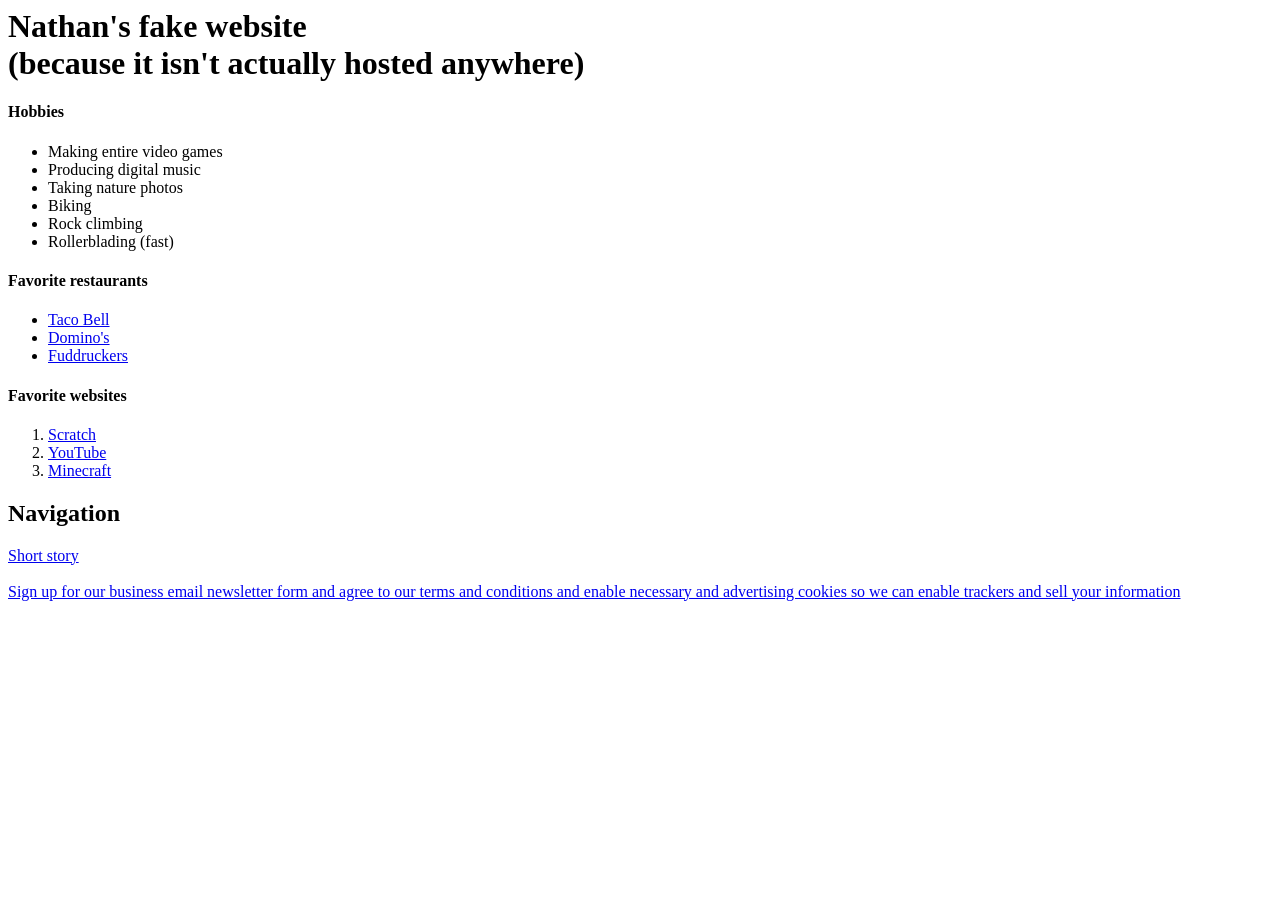
<file: Homework5/index.html>
<html>

<head>

    <title>
        Homework 5
    </title>

</head>

<body>

    <h1>
        Nathan's fake website <br> (because it isn't actually hosted anywhere)
    </h1>
    <h4> Hobbies </h4>
    <ul>

        <li> Making entire video games </li>
        <li> Producing digital music </li>
        <li> Taking nature photos </li>
        <li> Biking </li>
        <li> Rock climbing </li>
        <li> Rollerblading (fast) </li>
    </ul>
    <h4> Favorite restaurants </h4>
    <ul>

        <li><a href="https://www.tacobell.com/"> Taco Bell </a></li>
        <li><a href="https://www.dominos.com/"> Domino's </a></li>
        <li><a href="https://www.fuddruckers.com/"> Fuddruckers </a></li>
    </ul>
    <h4> Favorite websites </h4>
    <ol>

        <li> <a href="https://scratch.mit.edu/users/finnagin5/"> Scratch </a></li>
        <li> <a href="https://youtube.com/"> YouTube </a></li>
        <li> <a href="https://www.minecraft.net/en-us"> Minecraft </a> </li>
    </ol>
    <h2> Navigation </h2>
    <a href="story.html"> Short story </a>
    <br> <br>
    <a href="form.html"> Sign up for our business email newsletter form and agree to our terms and conditions and enable
        necessary and advertising cookies so we can enable trackers and sell your information </a>

</body>

</html>
</file>
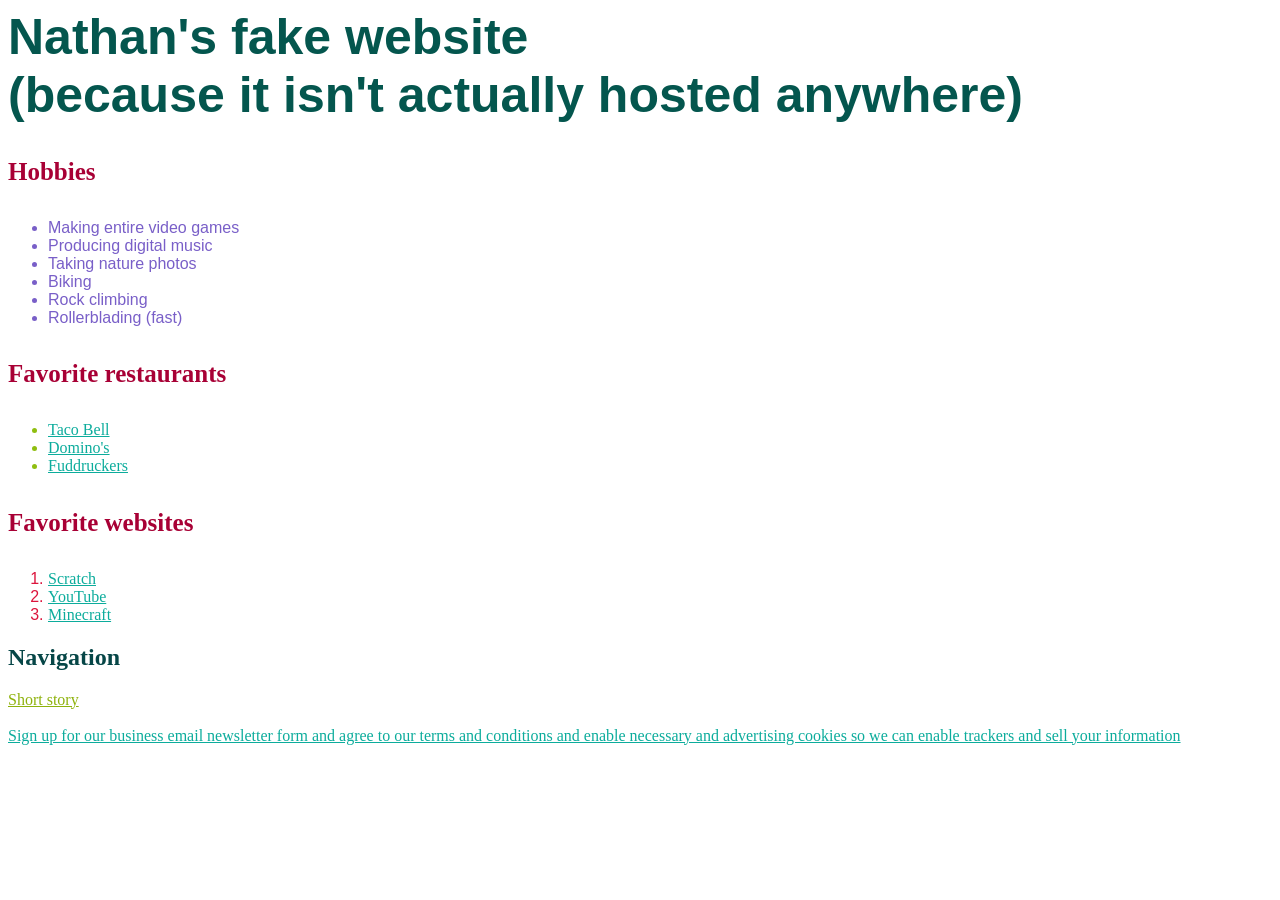
<file: Homework6/index.html>
<html>

<head>

    <title>
        Homework 5
    </title>

    <style>
        ul {
            color: rgb(143, 190, 16);
            font-family: sans-serif;
        }

        ol {
            color: crimson;
            font-family: sans-serif;
        }

        h4 {
            color: rgb(168, 0, 53);
            font-family: cursive;
            font-size: 25px;
        }

        a {
            color: rgb(12, 172, 156);
            font-family: cursive;
        }

        h1 {
            color: rgb(4, 86, 78);
            font-size: 50px;
            font-family: sans-serif
        }
    </style>
</head>

<body>

    <h1>
        Nathan's fake website <br> (because it isn't actually hosted anywhere)
    </h1>
    <h4> Hobbies </h4>
    <ul style="color:rgb(121, 95, 200)">
        <li> Making entire video games </li>
        <li> Producing digital music </li>
        <li> Taking nature photos </li>
        <li> Biking </li>
        <li> Rock climbing </li>
        <li> Rollerblading (fast) </li>
    </ul>
    <h4> Favorite restaurants </h4>
    <ul>

        <li><a href="https://www.tacobell.com/"> Taco Bell </a></li>
        <li><a href="https://www.dominos.com/"> Domino's </a></li>
        <li><a href="https://www.fuddruckers.com/"> Fuddruckers </a></li>
    </ul>
    <h4> Favorite websites </h4>
    <ol>

        <li> <a href="https://scratch.mit.edu/users/finnagin5/"> Scratch </a></li>
        <li> <a href="https://youtube.com/"> YouTube </a></li>
        <li> <a href="https://www.minecraft.net/en-us"> Minecraft </a> </li>
    </ol>
    <h2 style="color:rgb(6, 70, 71);font-family:cursive;"> Navigation </h2>
    <a href="story.html" style="color:rgb(142, 178, 12)"> Short story </a>
    <br> <br>
    <a href="form.html"> Sign up for our business email newsletter form and agree to our terms and conditions and enable
        necessary and advertising cookies so we can enable trackers and sell your information </a>

</body>

</html>
</file>
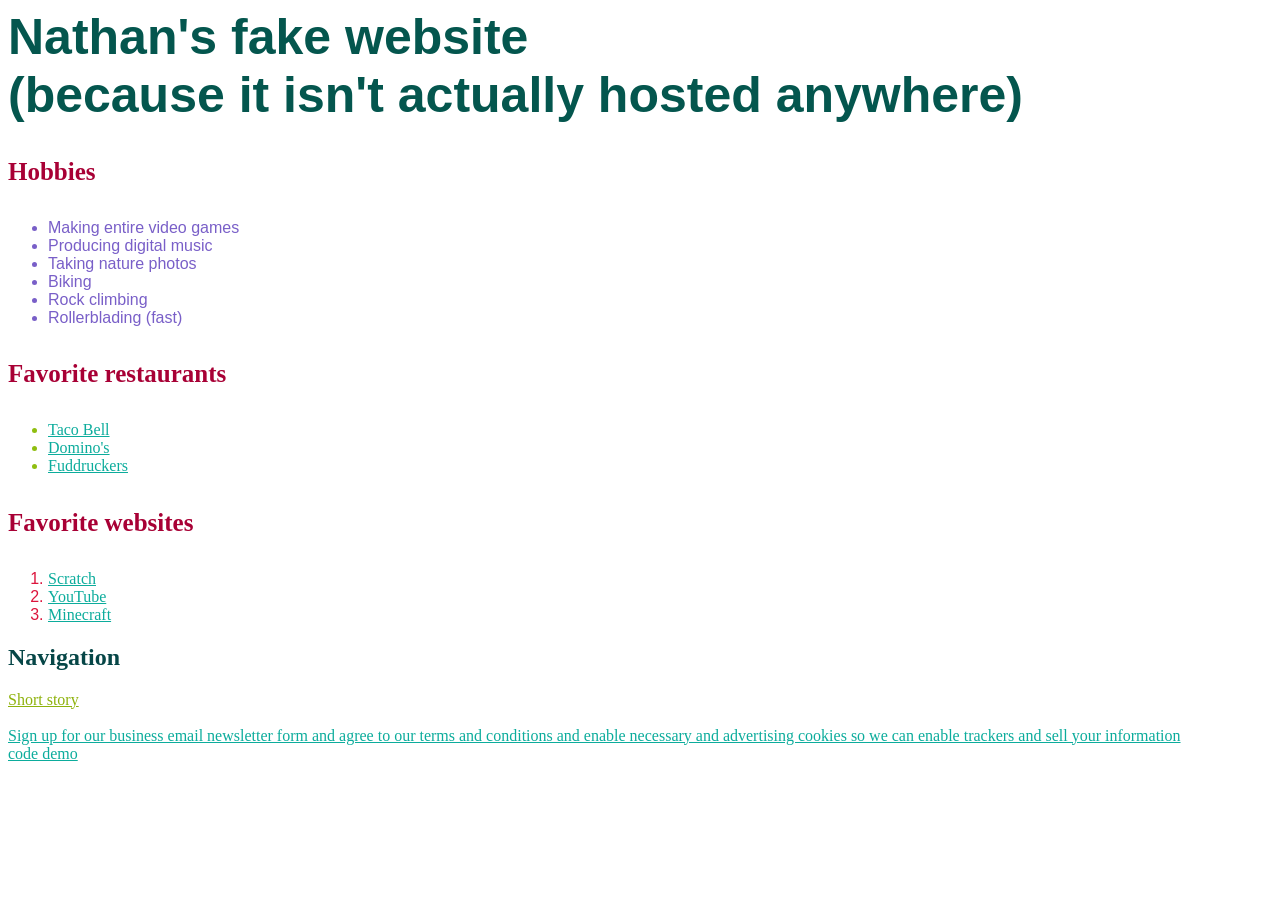
<file: Homework7/index.html>
<html>

<head>

    <title>
        Homework 5
    </title>

    <style>
        ul {
            color: rgb(143, 190, 16);
            font-family: sans-serif;
        }

        ol {
            color: crimson;
            font-family: sans-serif;
        }

        h4 {
            color: rgb(168, 0, 53);
            font-family: cursive;
            font-size: 25px;
        }

        a {
            color: rgb(12, 172, 156);
            font-family: cursive;
        }

        h1 {
            color: rgb(4, 86, 78);
            font-size: 50px;
            font-family: sans-serif
        }
    </style>
</head>

<body>

    <h1>
        Nathan's fake website <br> (because it isn't actually hosted anywhere)
    </h1>
    <h4> Hobbies </h4>
    <ul style="color:rgb(121, 95, 200)">
        <li> Making entire video games </li>
        <li> Producing digital music </li>
        <li> Taking nature photos </li>
        <li> Biking </li>
        <li> Rock climbing </li>
        <li> Rollerblading (fast) </li>
    </ul>
    <h4> Favorite restaurants </h4>
    <ul>

        <li><a href="https://www.tacobell.com/"> Taco Bell </a></li>
        <li><a href="https://www.dominos.com/"> Domino's </a></li>
        <li><a href="https://www.fuddruckers.com/"> Fuddruckers </a></li>
    </ul>
    <h4> Favorite websites </h4>
    <ol>

        <li> <a href="https://scratch.mit.edu/users/finnagin5/"> Scratch </a></li>
        <li> <a href="https://youtube.com/"> YouTube </a></li>
        <li> <a href="https://www.minecraft.net/en-us"> Minecraft </a> </li>
    </ol>
    <h2 style="color:rgb(6, 70, 71);font-family:cursive;"> Navigation </h2>
    <a href="story.html" style="color:rgb(142, 178, 12)"> Short story </a>
    <br> <br>
    <a href="form.html"> Sign up for our business email newsletter form and agree to our terms and conditions and enable
        necessary and advertising cookies so we can enable trackers and sell your information </a>
    <br>
    <a href="page4.html"> code demo </a>

</body>

</html>
</file>
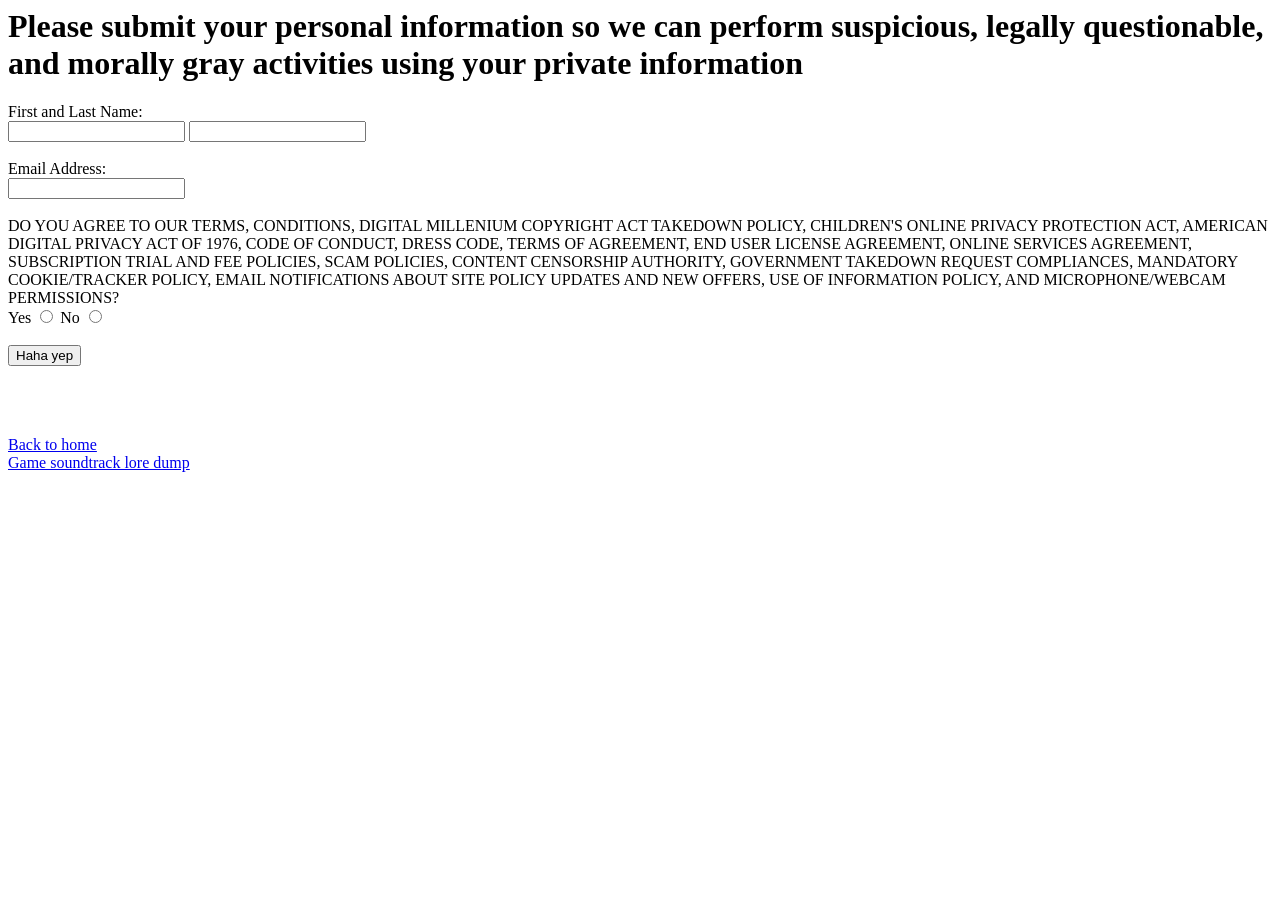
<file: Homework5/form.html>
<html>

<head>

    <title>
        Newsletter
    </title>

</head>

<body>

    <h1> Please submit your personal information so we can perform suspicious, legally questionable, and morally gray
        activities using your private information </h1>

    <form action="index.html" type="Post">
        First and Last Name: <br> <input type="text" id="name1"> <input type="text" id="name2"> <br>
        <br> Email Address: <br> <input type="text" id="email"> <br>
        <br> DO YOU AGREE TO OUR TERMS, CONDITIONS, DIGITAL MILLENIUM COPYRIGHT ACT TAKEDOWN POLICY, CHILDREN'S ONLINE
        PRIVACY PROTECTION ACT, AMERICAN DIGITAL PRIVACY ACT OF 1976, CODE OF CONDUCT, DRESS CODE, TERMS OF AGREEMENT,
        END USER LICENSE AGREEMENT, ONLINE SERVICES AGREEMENT, SUBSCRIPTION TRIAL AND FEE POLICIES, SCAM POLICIES,
        CONTENT CENSORSHIP AUTHORITY, GOVERNMENT TAKEDOWN REQUEST COMPLIANCES, MANDATORY COOKIE/TRACKER POLICY, EMAIL
        NOTIFICATIONS ABOUT SITE POLICY UPDATES AND NEW OFFERS, USE OF INFORMATION POLICY, AND MICROPHONE/WEBCAM
        PERMISSIONS? <br>
        Yes <input type="radio" name="agree" value="yes"> No <input type="radio" name="agree" value="no"><br>
        <br> <button type="submit" id="submit">Haha yep</button>
    </form>

    <br> <br> <br>
    <a href="index.html"> Back to home </a>
    <br>
    <a href="story.html"> Game soundtrack lore dump </a>
</body>

</html>
</file>
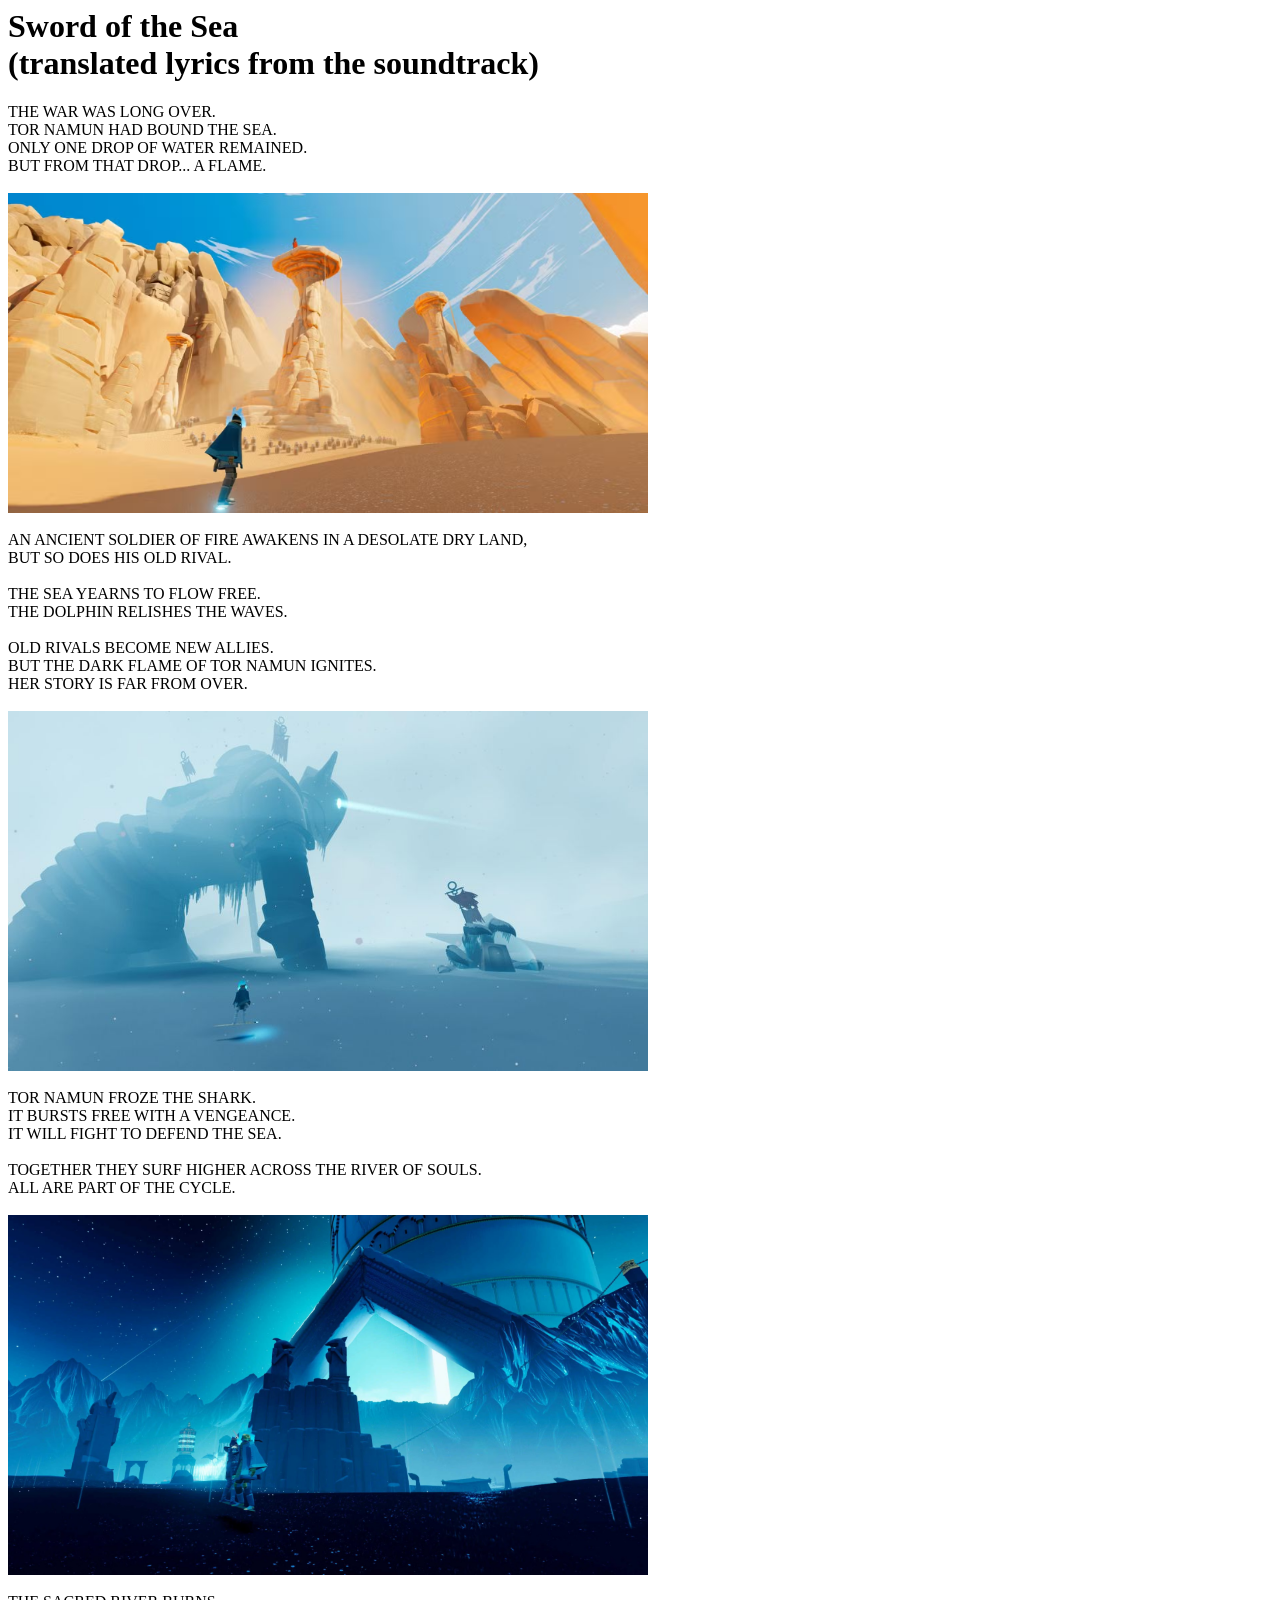
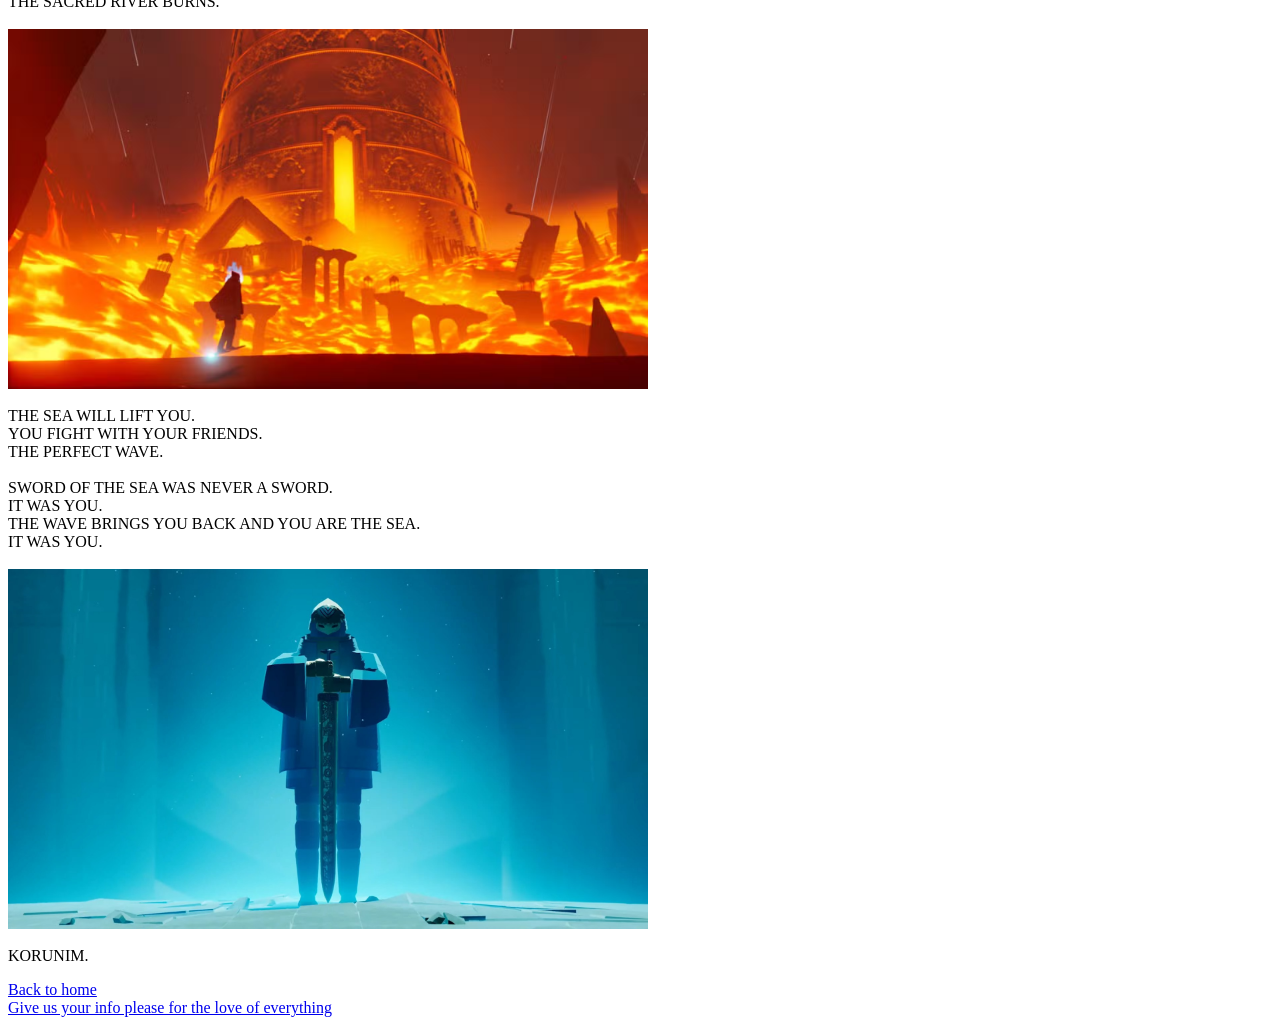
<file: Homework5/story.html>
<html>

<head>

    <title>
        Short Story
    </title>

</head>

<body>

    <h1> Sword of the Sea <br> (translated lyrics from the soundtrack) </h1>

    <p>
        THE WAR WAS LONG OVER. <br> TOR NAMUN HAD BOUND THE SEA. <br> ONLY ONE DROP OF WATER REMAINED. <br> BUT FROM
        THAT DROP... A FLAME.
        <br> <br> <img src = "Veiled Sea.png" width="640">
        <br> <br> AN ANCIENT SOLDIER OF FIRE AWAKENS IN A DESOLATE DRY LAND, <br> BUT SO DOES HIS OLD RIVAL.
        <br> <br> THE SEA YEARNS TO FLOW FREE. <br> THE DOLPHIN RELISHES THE WAVES.
        <br> <br> OLD RIVALS BECOME NEW ALLIES. <br> BUT THE DARK FLAME OF TOR NAMUN IGNITES. <br> HER STORY IS FAR FROM
        OVER.
        <br> <br> <img src = "Shadow Tundra.png" width="640">
        <br> <br> TOR NAMUN FROZE THE SHARK. <br> IT BURSTS FREE WITH A VENGEANCE. <br> IT WILL FIGHT TO DEFEND THE SEA.
        <br> <br> TOGETHER THEY SURF HIGHER ACROSS THE RIVER OF SOULS. <br> ALL ARE PART OF THE CYCLE.
        <br> <br> <img src = "Sacred River.png" width="640">
        <br> <br> THE SACRED RIVER BURNS.
        <br> <br> <img src = "Boiling Caverns.png" width="640">
        <br> <br> THE SEA WILL LIFT YOU. <br> YOU FIGHT WITH YOUR FRIENDS. <br> THE PERFECT WAVE.
        <br> <br> SWORD OF THE SEA WAS NEVER A SWORD. <br> IT WAS YOU. <br> THE WAVE BRINGS YOU BACK AND YOU ARE THE
        SEA. <br> IT WAS YOU.
        <br> <br> <img src = "Korunim.png" width="640">
        <br> <br> KORUNIM.
    </p>

    <a href="index.html"> Back to home </a>
    <br>
    <a href="form.html"> Give us your info please for the love of everything </a>

</body>

</html>
</file>
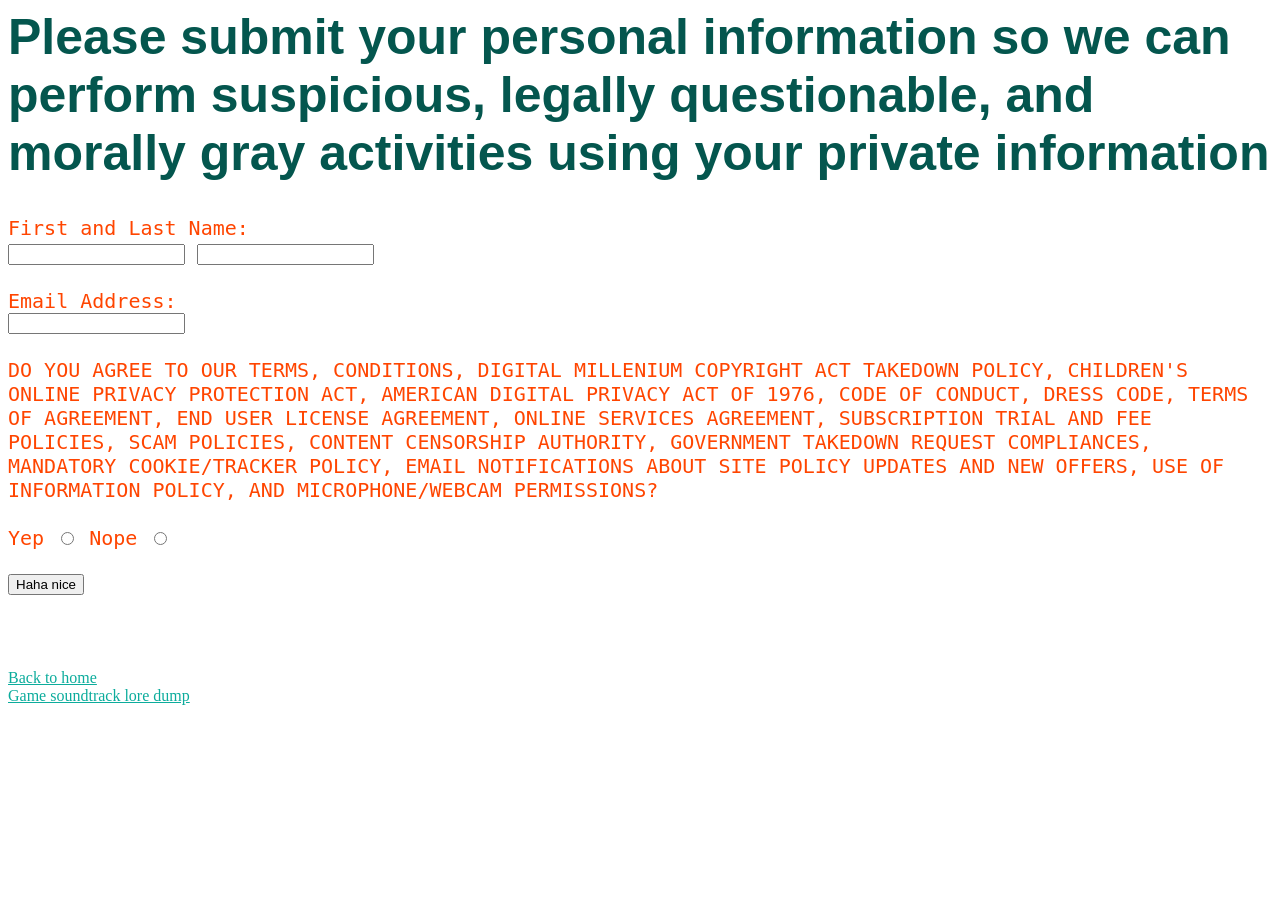
<file: Homework6/form.html>
<html>

<head>

    <title>
        Newsletter
    </title>

    <link rel="stylesheet" type="text/css" href="style.css">
</head>

<body>

    <h1> Please submit your personal information so we can perform suspicious, legally questionable, and morally gray
        activities using your private information </h1>

    <form action="index.html" type="Post">
        <p class="frick"> First and Last Name: <br> <input type="text" id="name1"> <input type="text" id="name2"> <br>
            <br> Email Address: <br> <input type="text" id="email"> <br>
            <br>
            DO YOU AGREE TO OUR TERMS, CONDITIONS, DIGITAL MILLENIUM COPYRIGHT ACT TAKEDOWN POLICY,
            CHILDREN'S ONLINE
            PRIVACY PROTECTION ACT, AMERICAN DIGITAL PRIVACY ACT OF 1976, CODE OF CONDUCT, DRESS CODE, TERMS OF
            AGREEMENT,
            END USER LICENSE AGREEMENT, ONLINE SERVICES AGREEMENT, SUBSCRIPTION TRIAL AND FEE POLICIES, SCAM POLICIES,
            CONTENT CENSORSHIP AUTHORITY, GOVERNMENT TAKEDOWN REQUEST COMPLIANCES, MANDATORY COOKIE/TRACKER POLICY,
            EMAIL
            NOTIFICATIONS ABOUT SITE POLICY UPDATES AND NEW OFFERS, USE OF INFORMATION POLICY, AND MICROPHONE/WEBCAM
            PERMISSIONS?
            <br> <br>
            Yep <input type="radio" name="agree" value="yes"> Nope <input type="radio" name="agree" value="no"><br>
            <br> <button type="submit" id="submit">Haha nice</button>
        </p>
    </form>


    <br> <br> <br>
    <a href="index.html"> Back to home </a>
    <br>
    <a href="story.html"> Game soundtrack lore dump </a>

</body>

</html>
</file>
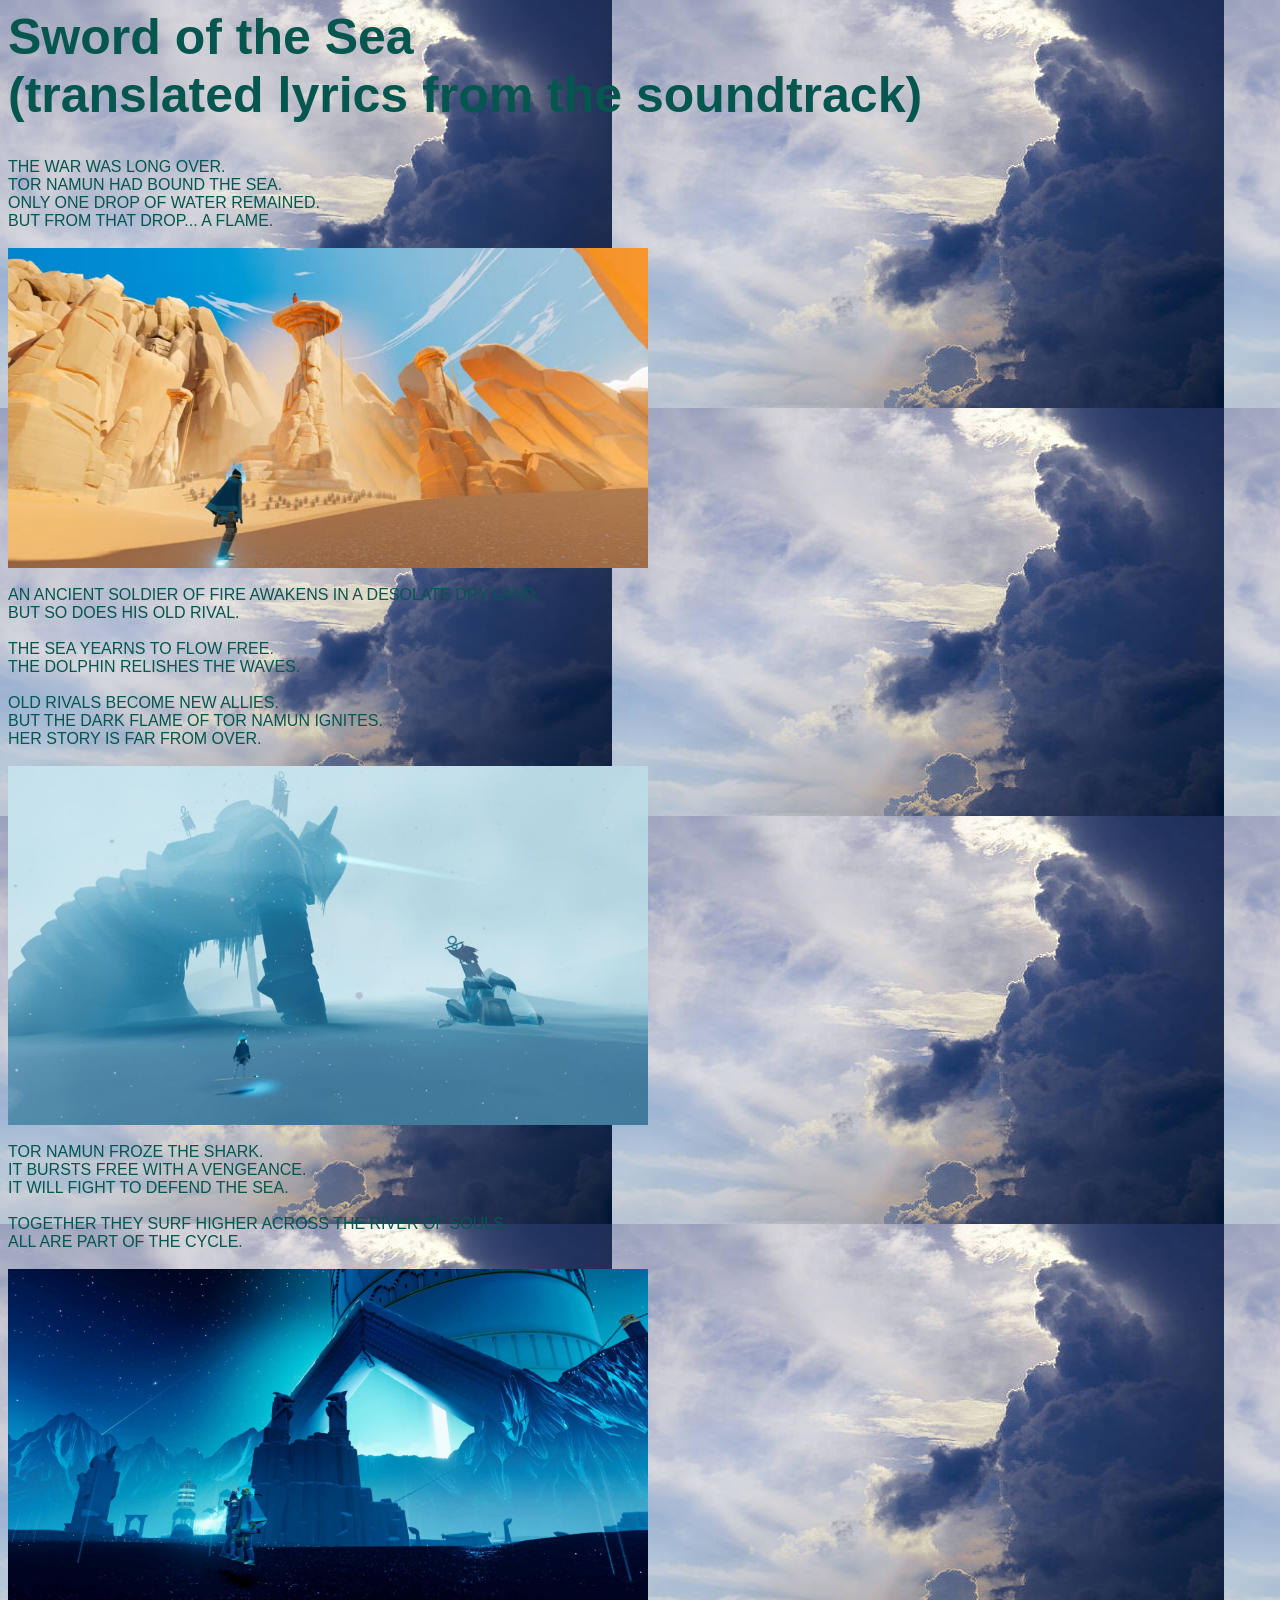
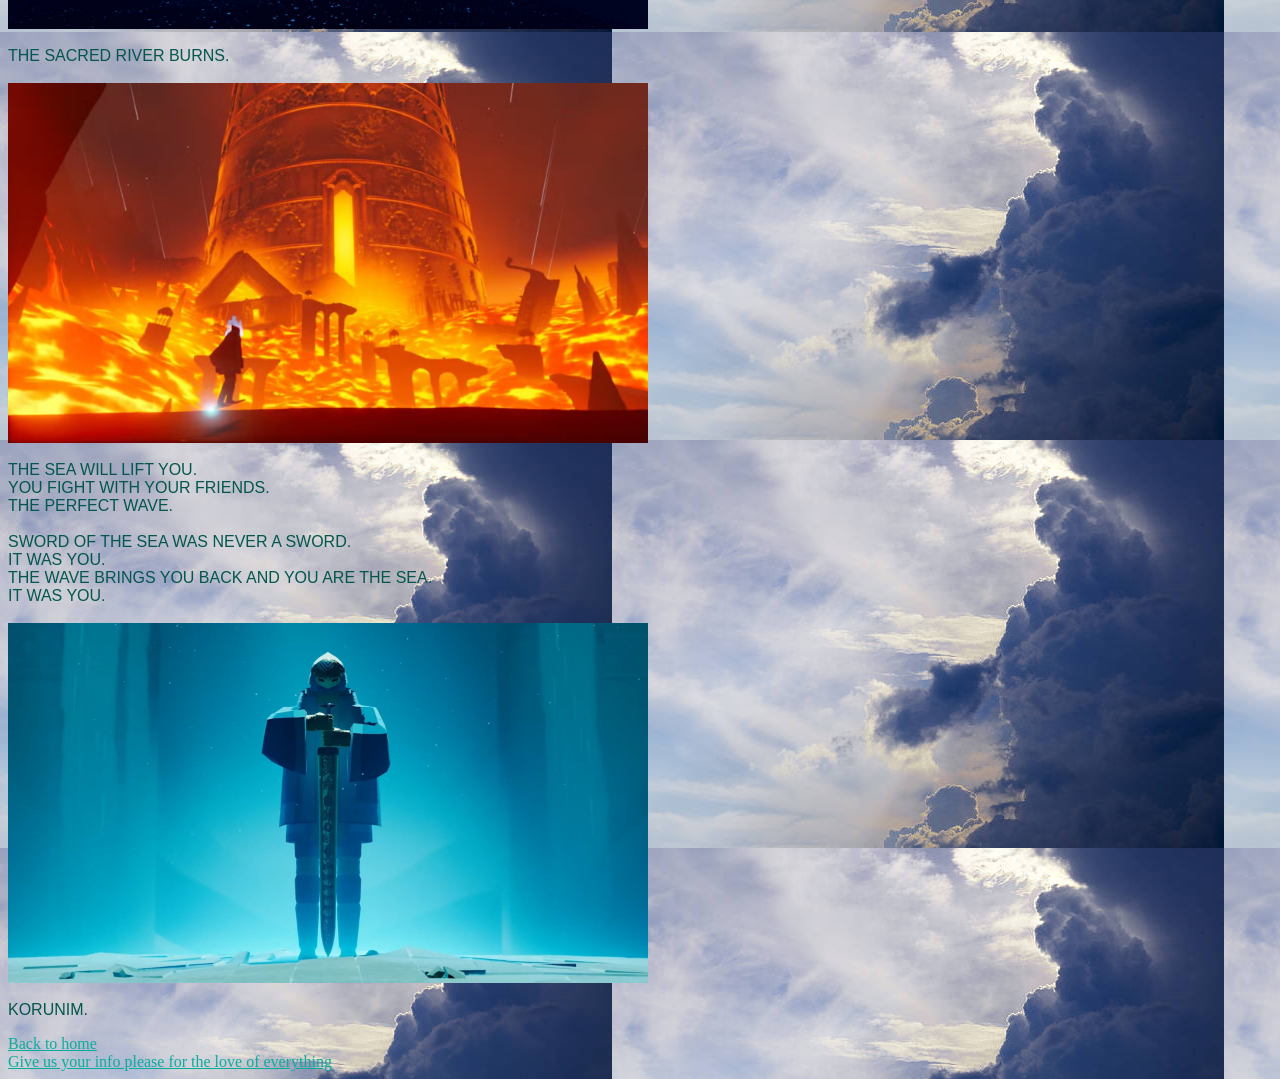
<file: Homework6/story.html>
<html>

<head>

    <title>
        Short Story
    </title>

    <link rel="stylesheet" type = "text/css" href="style.css">
    <style>
        body{
            background-image: url(istockphoto-486396102-612x612.jpg);
        }
    </style>
</head>

<body>

    <h1> Sword of the Sea <br> (translated lyrics from the soundtrack) </h1>

    <p>
        THE WAR WAS LONG OVER. <br> TOR NAMUN HAD BOUND THE SEA. <br> ONLY ONE DROP OF WATER REMAINED. <br> BUT FROM
        THAT DROP... A FLAME.
        <br> <br> <img src = "Veiled Sea.png" width="640">
        <br> <br> AN ANCIENT SOLDIER OF FIRE AWAKENS IN A DESOLATE DRY LAND, <br> BUT SO DOES HIS OLD RIVAL.
        <br> <br> THE SEA YEARNS TO FLOW FREE. <br> THE DOLPHIN RELISHES THE WAVES.
        <br> <br> OLD RIVALS BECOME NEW ALLIES. <br> BUT THE DARK FLAME OF TOR NAMUN IGNITES. <br> HER STORY IS FAR FROM
        OVER.
        <br> <br> <img src = "Shadow Tundra.png" width="640">
        <br> <br> TOR NAMUN FROZE THE SHARK. <br> IT BURSTS FREE WITH A VENGEANCE. <br> IT WILL FIGHT TO DEFEND THE SEA.
        <br> <br> TOGETHER THEY SURF HIGHER ACROSS THE RIVER OF SOULS. <br> ALL ARE PART OF THE CYCLE.
        <br> <br> <img src = "Sacred River.png" width="640">
        <br> <br> THE SACRED RIVER BURNS.
        <br> <br> <img src = "Boiling Caverns.png" width="640">
        <br> <br> THE SEA WILL LIFT YOU. <br> YOU FIGHT WITH YOUR FRIENDS. <br> THE PERFECT WAVE.
        <br> <br> SWORD OF THE SEA WAS NEVER A SWORD. <br> IT WAS YOU. <br> THE WAVE BRINGS YOU BACK AND YOU ARE THE
        SEA. <br> IT WAS YOU.
        <br> <br> <img src = "Korunim.png" width="640">
        <br> <br> KORUNIM.
    </p>

    <a href="index.html"> Back to home </a>
    <br>
    <a href="form.html"> Give us your info please for the love of everything </a>

</body>

</html>
</file>
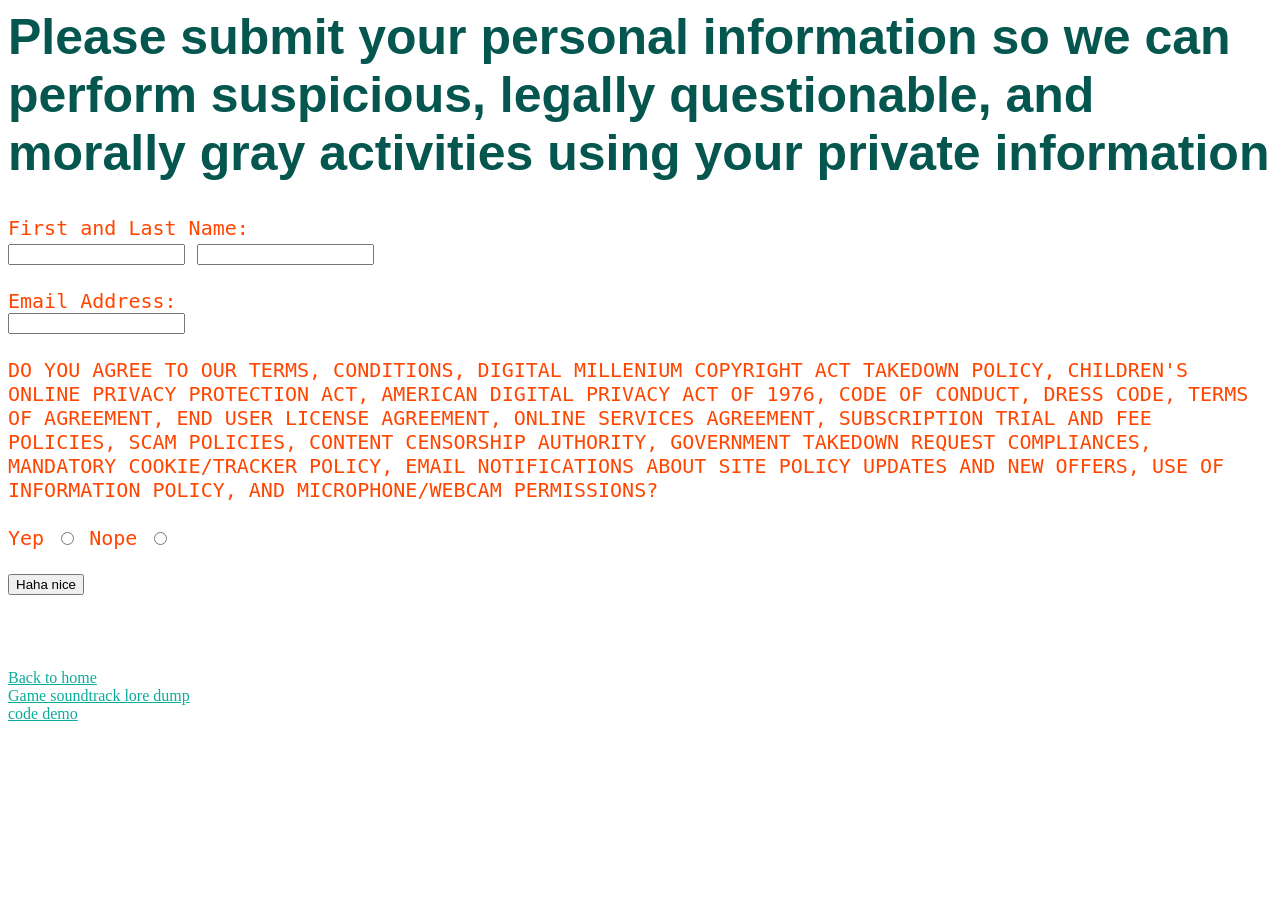
<file: Homework7/form.html>
<html>

<head>

    <title>
        Newsletter
    </title>

    <link rel="stylesheet" type="text/css" href="style.css">

    <script>
        function checkit() {
            var check = 0;
            if (document.getElementById("name1").value == "") {
                document.getElementById("name1").style.backgroundColor = "red";
                document.getElementById("req1").innerHTML = "*";
                check++;
            }
            else {
                document.getElementById("name1").style.backgroundColor = "white";
                document.getElementById("req1").innerHTML = "";
            }
            if (document.getElementById("name2").value == "") {
                document.getElementById("name2").style.backgroundColor = "red";
                document.getElementById("req2").innerHTML = "*";
                check++;
            }
            else {
                document.getElementById("name2").style.backgroundColor = "white";
                document.getElementById("req2").innerHTML = "";
            }
            if (document.getElementById("email").value == "") {
                document.getElementById("email").style.backgroundColor = "red";
                document.getElementById("req3").innerHTML = "*";
                check++;
            }
            else {
                document.getElementById("email").style.backgroundColor = "white";
                document.getElementById("req3").innerHTML = "";
            }
            if (document.getElementById("yes").checked == false && document.getElementById("no").checked == false ) {
                document.getElementById("req4").innerHTML = "*";
                check++;
            }
            else {
                document.getElementById("req4").innerHTML = "";
            }
            console.log(check);
            if (check == 0) {
                window.location.href="index.html";
            }
        }
    </script>
</head>

<body>

    <h1> Please submit your personal information so we can perform suspicious, legally questionable, and morally gray
        activities using your private information </h1>

    <form action="index.html" type="Post">
        <p class="frick"> First and Last Name: <br> <input type="text" id="name1"> <span id="req1"></span> <input type="text" id="name2"> <span id="req2"></span> <br>
            <br> Email Address: <br> <input type="text" id="email"> <span id="req3"></span> <br>
            <br>
            DO YOU AGREE TO OUR TERMS, CONDITIONS, DIGITAL MILLENIUM COPYRIGHT ACT TAKEDOWN POLICY,
            CHILDREN'S ONLINE
            PRIVACY PROTECTION ACT, AMERICAN DIGITAL PRIVACY ACT OF 1976, CODE OF CONDUCT, DRESS CODE, TERMS OF
            AGREEMENT,
            END USER LICENSE AGREEMENT, ONLINE SERVICES AGREEMENT, SUBSCRIPTION TRIAL AND FEE POLICIES, SCAM POLICIES,
            CONTENT CENSORSHIP AUTHORITY, GOVERNMENT TAKEDOWN REQUEST COMPLIANCES, MANDATORY COOKIE/TRACKER POLICY,
            EMAIL
            NOTIFICATIONS ABOUT SITE POLICY UPDATES AND NEW OFFERS, USE OF INFORMATION POLICY, AND MICROPHONE/WEBCAM
            PERMISSIONS?
            <br> <br>
            Yep <input type="radio" name="agree" value="yes" id="yes"> Nope <input type="radio" name="agree" value="no" id="no"> <span id="req4"></span> <br>
            <br> <button type="button" id="submit" onclick="checkit()">Haha nice</button>
        </p>
    </form>


    <br> <br> <br>
    <a href="index.html"> Back to home </a>
    <br>
    <a href="story.html"> Game soundtrack lore dump </a>
    <br>
    <a href="page4.html"> code demo </a>

</body>

</html>
</file>
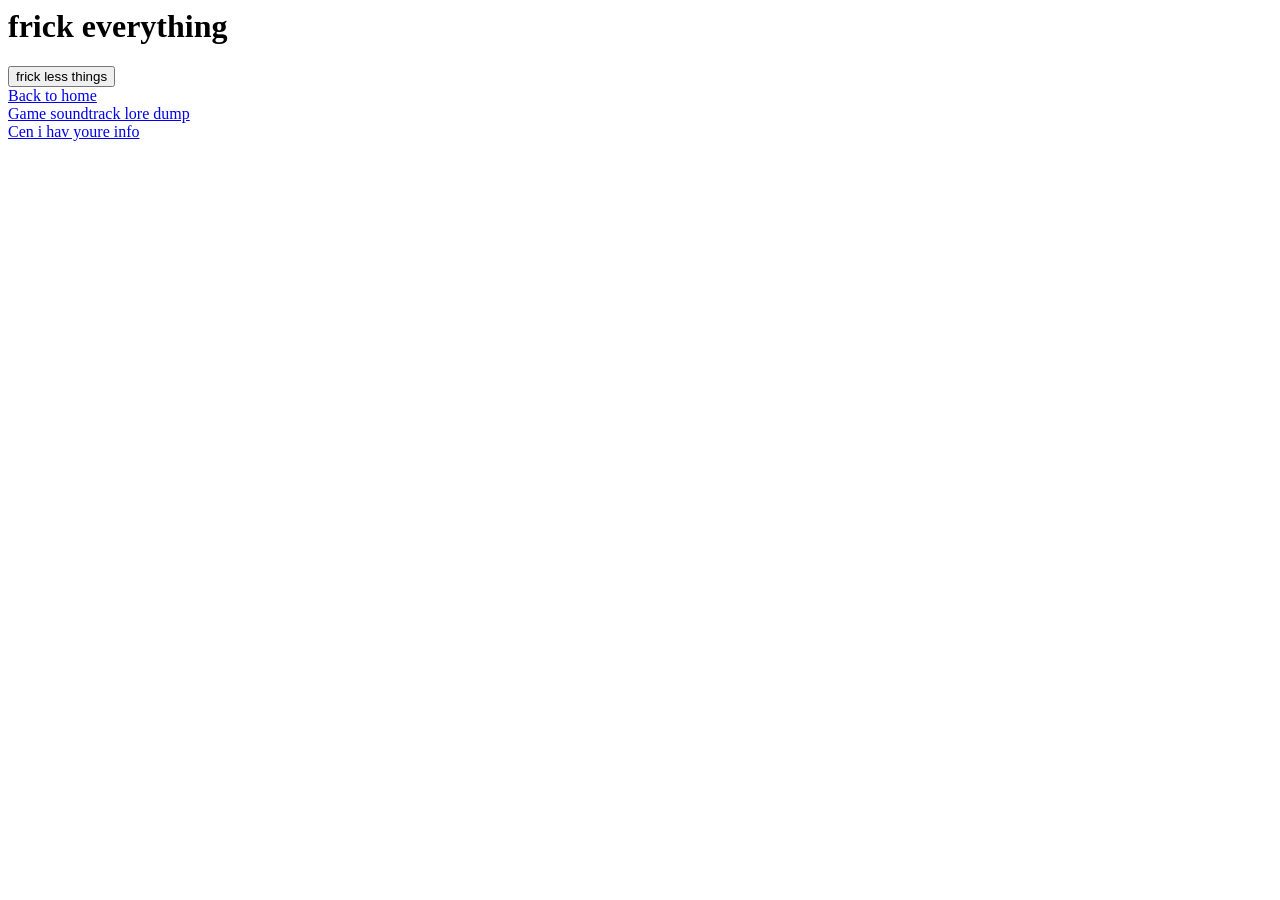
<file: Homework7/page4.html>
<html>

<head>

    <title>
        Code
    </title>

</head>

<body>

    <h1 id="frick">frick everything</h1>
    <button onclick="frickStuff()">frick less things</button>

    <script>
        console.log("frick everything");

        function frickStuff() {
            document.getElementById("frick").innerHTML = "frick almost everything";
        }


    </script>

    <br>
    <a href="index.html"> Back to home </a>
    <br>
    <a href="story.html"> Game soundtrack lore dump </a>
    <br>
    <a href="form.html"> Cen i hav youre info </a>

</body>

</html>
</file>
<file: Homework6/style.css>
ul {
    color: rgb(143, 190, 16);
    font-family: sans-serif;
}

ol {
    color: crimson;
    font-family: sans-serif;
}

h4 {
    color: rgb(168, 0, 53);
    font-family: cursive;
    font-size: 25px;
}

a {
    color: rgb(12, 172, 156);
    font-family: cursive;
}

h1 {
    color: rgb(4, 86, 78);
    font-size: 50px;
    font-family: sans-serif
}

p {
    color: rgb(4, 86, 78);
    font-family: sans-serif
}

.frick {
    color: orangered;
    font-family: monospace;
    font-size: 20px;
}
</file>
<file: Homework7/style.css>
ul {
    color: rgb(143, 190, 16);
    font-family: sans-serif;
}

ol {
    color: crimson;
    font-family: sans-serif;
}

h4 {
    color: rgb(168, 0, 53);
    font-family: cursive;
    font-size: 25px;
}

a {
    color: rgb(12, 172, 156);
    font-family: cursive;
}

h1 {
    color: rgb(4, 86, 78);
    font-size: 50px;
    font-family: sans-serif
}

p {
    color: rgb(4, 86, 78);
    font-family: sans-serif
}

.frick {
    color: orangered;
    font-family: monospace;
    font-size: 20px;
}
</file>
